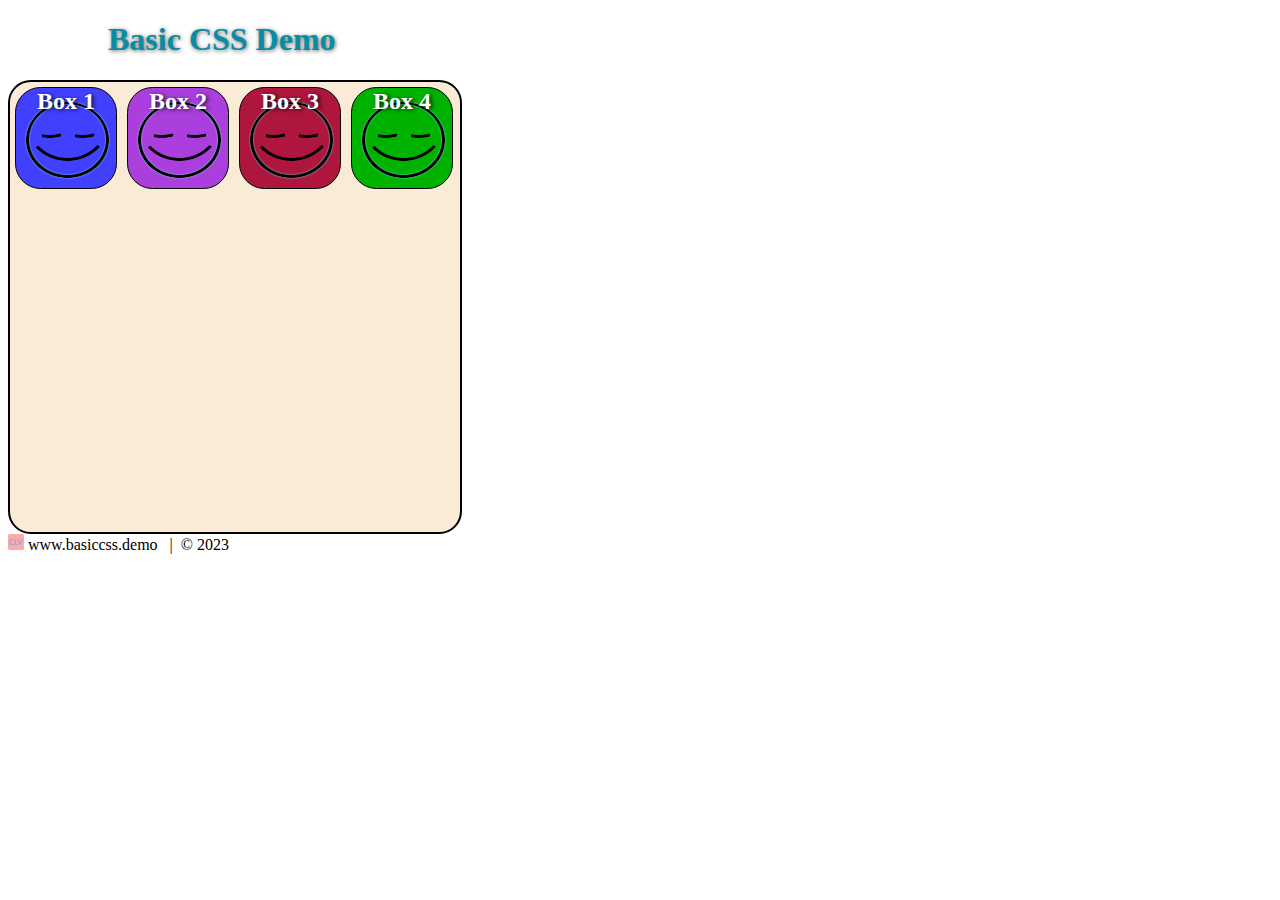
<file: basic_css_demo_1.html>
<!DOCTYPE html>
<html lang="en">
    <head>
        <meta charset="utf-8">
        <title>Basic HTML Template</title>
        <link rel="stylesheet" href="./basic_style.css"> 
    </head>
    <body>

        <div>
            <h1>Basic CSS Demo</h1>
        </div>
        
        <div class="container">
            <div class="squares">
                <p>Box 1</p>
            </div>

            <div class="squares">
                <p>Box 2</p>
            </div>

            <div class="squares">
                <p>Box 3</p>
            </div>

            <div class="squares">
                <p>Box 4</p>
            </div>
        </div>

        <footer>
            <img src="favicon-16x16.png" alt="">
            www.basiccss.demo &nbsp; |&nbsp; &copy; 2023
        </footer>
    </body>
</html>
</file>
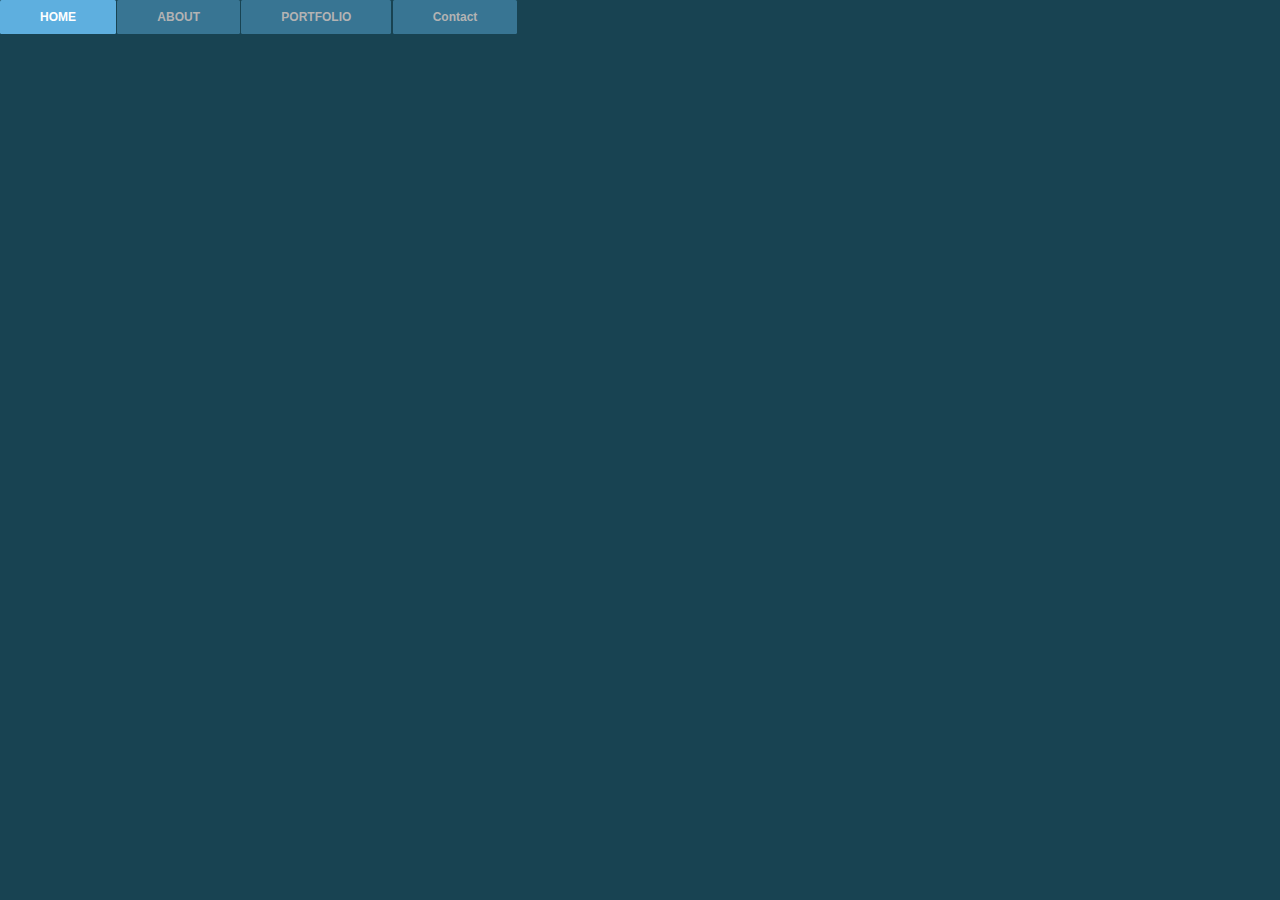
<file: css_menu_rollover.html>
<!DOCTYPE html>
<html lang="en">
<head>
    <title>CSS Drop-down Menu Demo</title>
    <link rel="stylesheet" href="./menu_rollover.css">
</head>
<body>
    <div class="wrap">
        <div class="menu-container">
            <ul class="menu">
                <li>HOME</li>
                <li>ABOUT</li>
                <li>PORTFOLIO
                    <ul class="submenu">
                            <li>Page 1</li>
                            <li>Page 2</li>
                            <li>Page 3</li>
                            <li>Page 4</li>
                    </ul>
                </li>
                <li>Contact</li>
            </ul>
        </div>
    </div>                    
 </body>
</html>
</file>
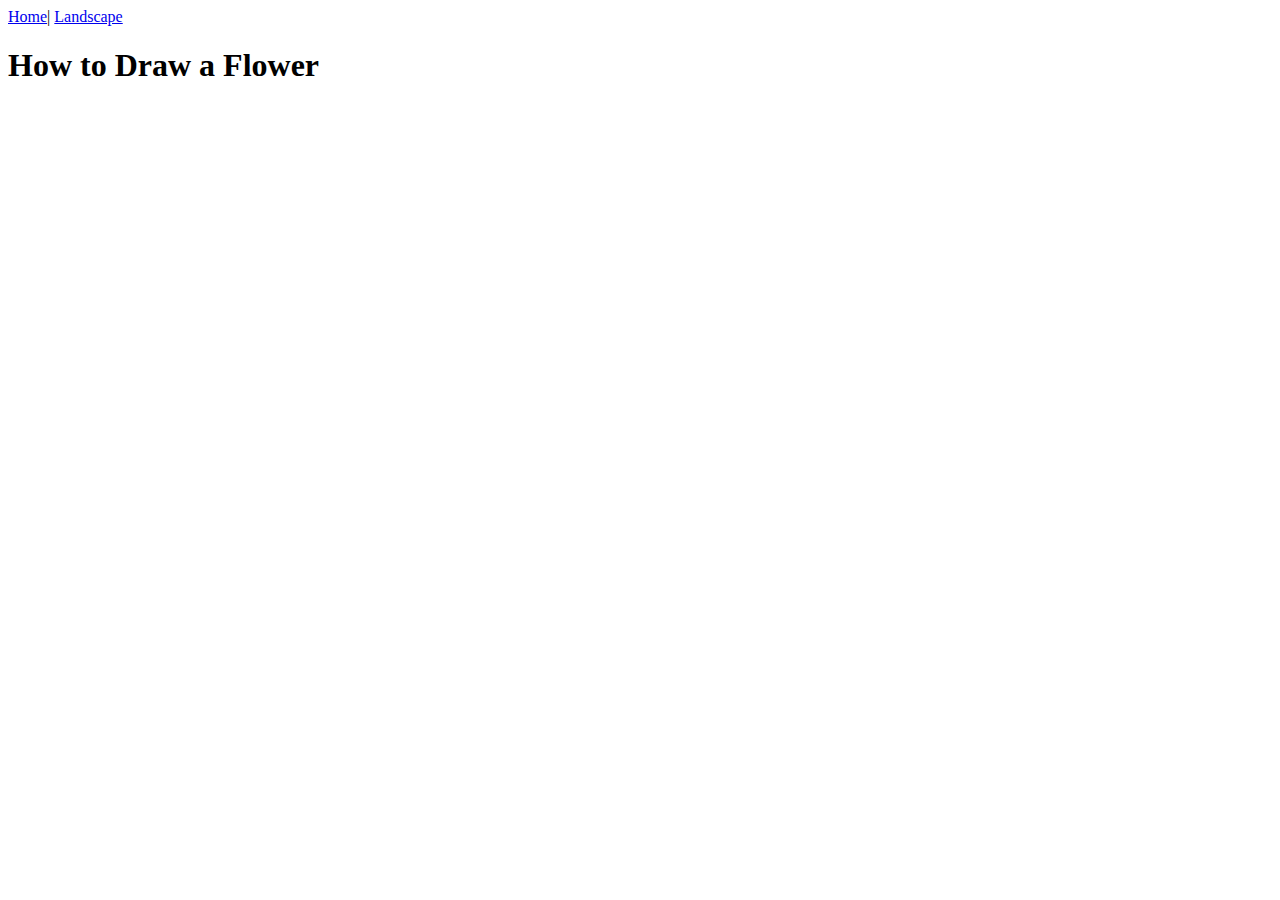
<file: Flowers.html>
<!DOCTYPE html>
<html lang="en">
<head>
	<meta charset="UTF-8">
	<meta http-equiv="X-UA-Compatible" content="IE=edge">
	<meta name="viewport" content="width=device-width, initial-scale=1.0">
	<title> Flower Drawing Tutorial</title>
</head>
<body>
<nav>
	<a href="Flowers.html">Home</a>|
	<a href="Landscape.html">Landscape</a>
	</nav>	
	<h1>How to Draw a Flower</h1>
	<iframe width="560" height="315" src="https://www.youtube.com/embed/2kJESr9CH8w" title="YouTube video player" frameborder="0" allow="accelerometer; autoplay; clipboard-write; encrypted-media; gyroscope; picture-in-picture; web-share" allowfullscreen></iframe>
</body>
</html>
</file>
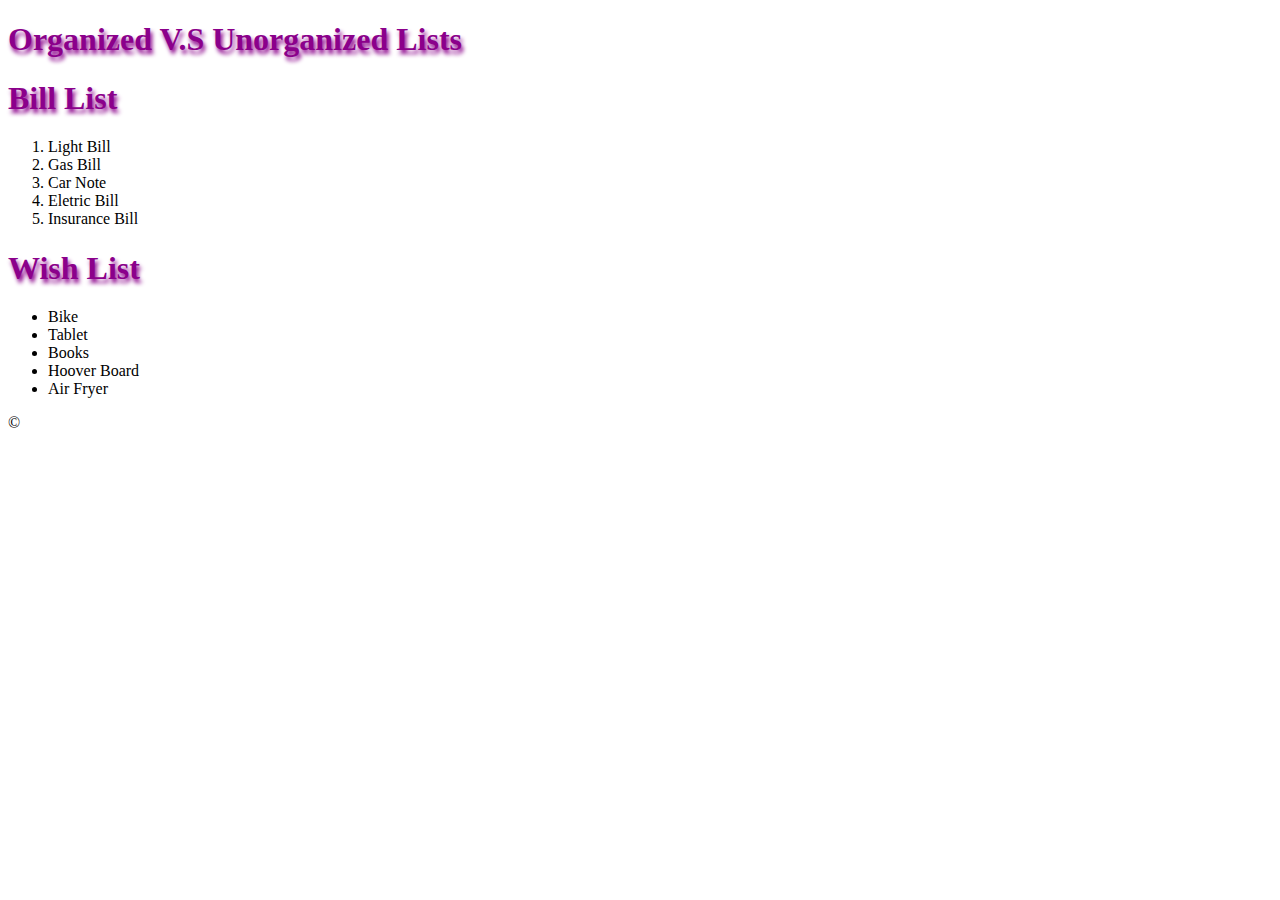
<file: Lists_Assignments.html>
<!DOCTYPE html>
<html lang="en">
<head>
	<meta charset="UTF-8">
	<meta http-equiv="X-UA-Compatible" content="IE=edge">
	<meta name="viewport" content="width=device-width, initial-scale=1.0">
	<title>Organzied vs Unorganized</title>
	
</head>
   
<body>
	<style> 
     h1 { 
          color:darkmagenta;
          text-shadow: 2px 4px 4px;
     }
          </style>
	<div class="wrapper">
          <h1>Organized V.S Unorganized Lists</h1>
     </div>
  <h1>Bill List</h1>
<ol> 
      <li>Light Bill</li>
      <li>Gas Bill</li>
      <li>Car Note</li>
      <li>Eletric Bill</li>
      <li>Insurance Bill</li>
 </ol>
  <h1>Wish List</h1>
 <ul>
      <li>Bike</li>
      <li>Tablet</li>
      <li>Books</li>
      <li>Hoover Board</li>
      <li>Air Fryer</li>
 </ul>
 <span>&copy;</span>
</body>
</html>
</file>
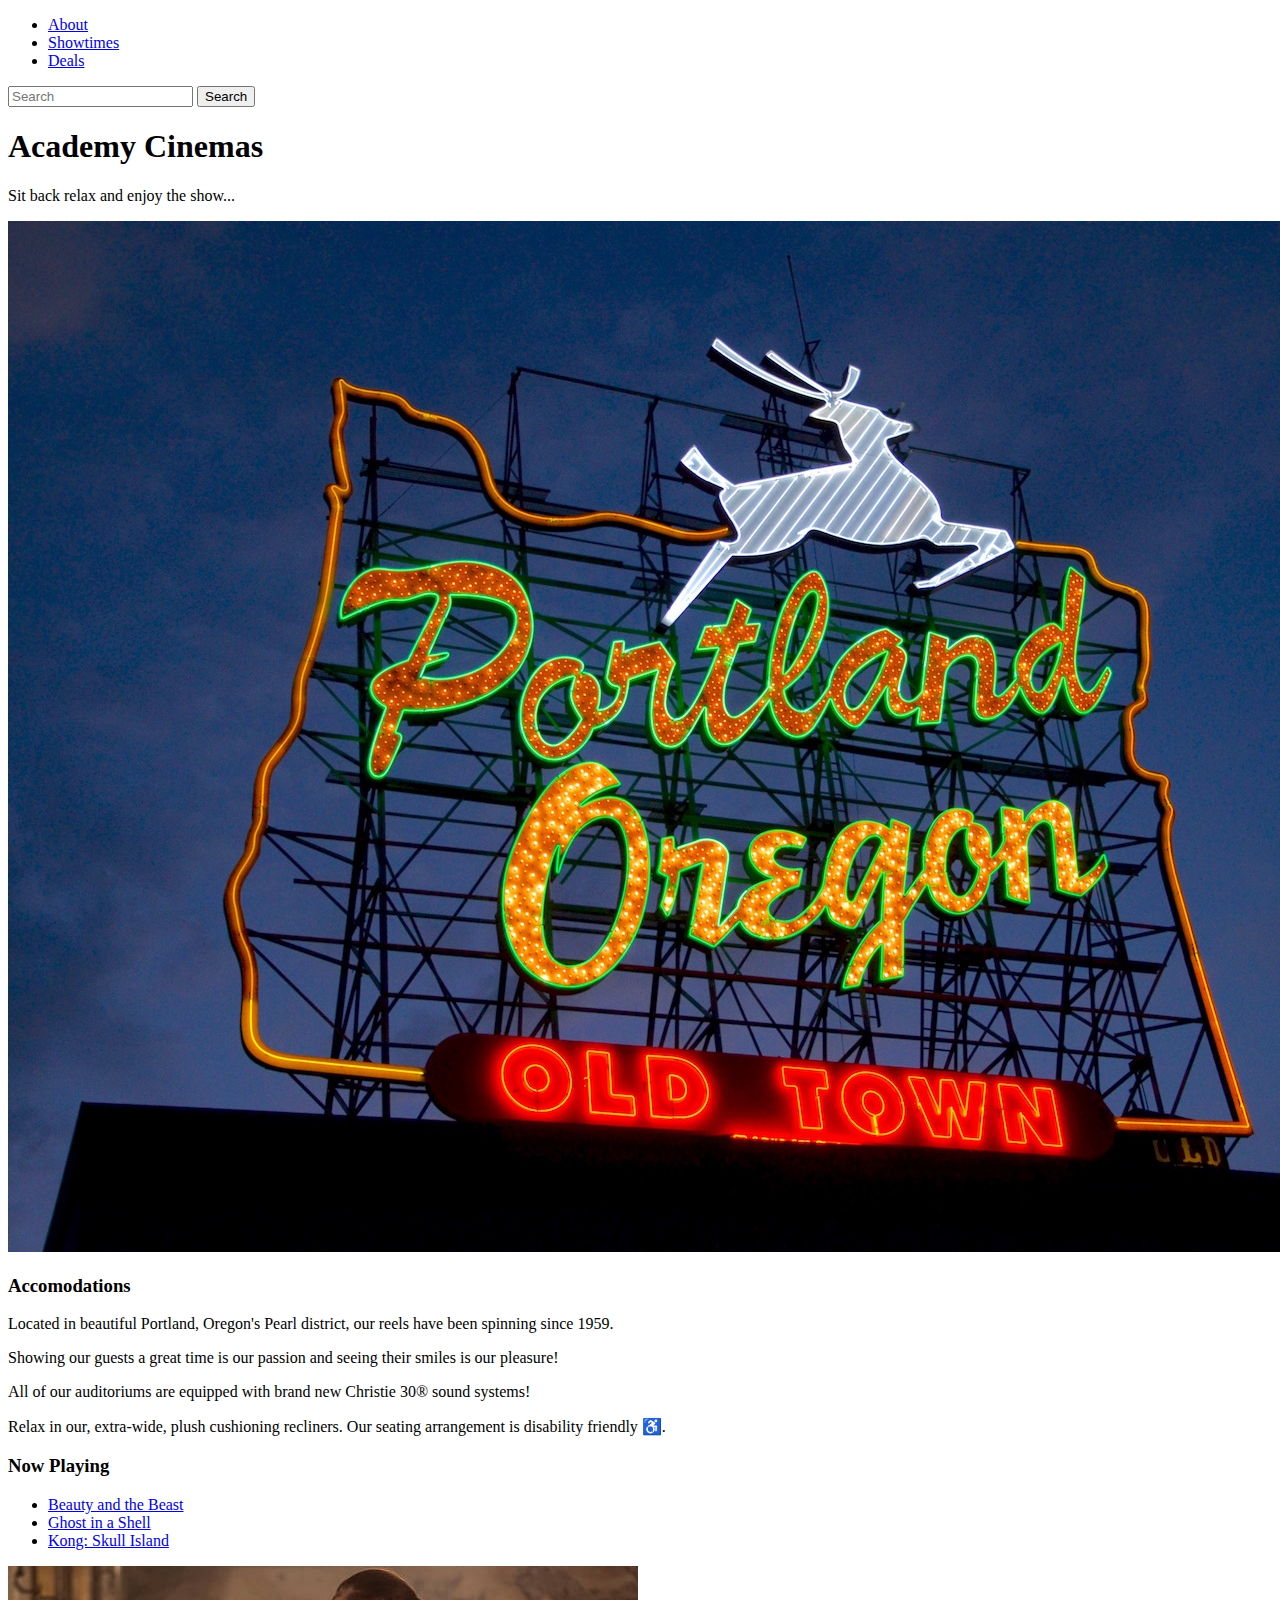
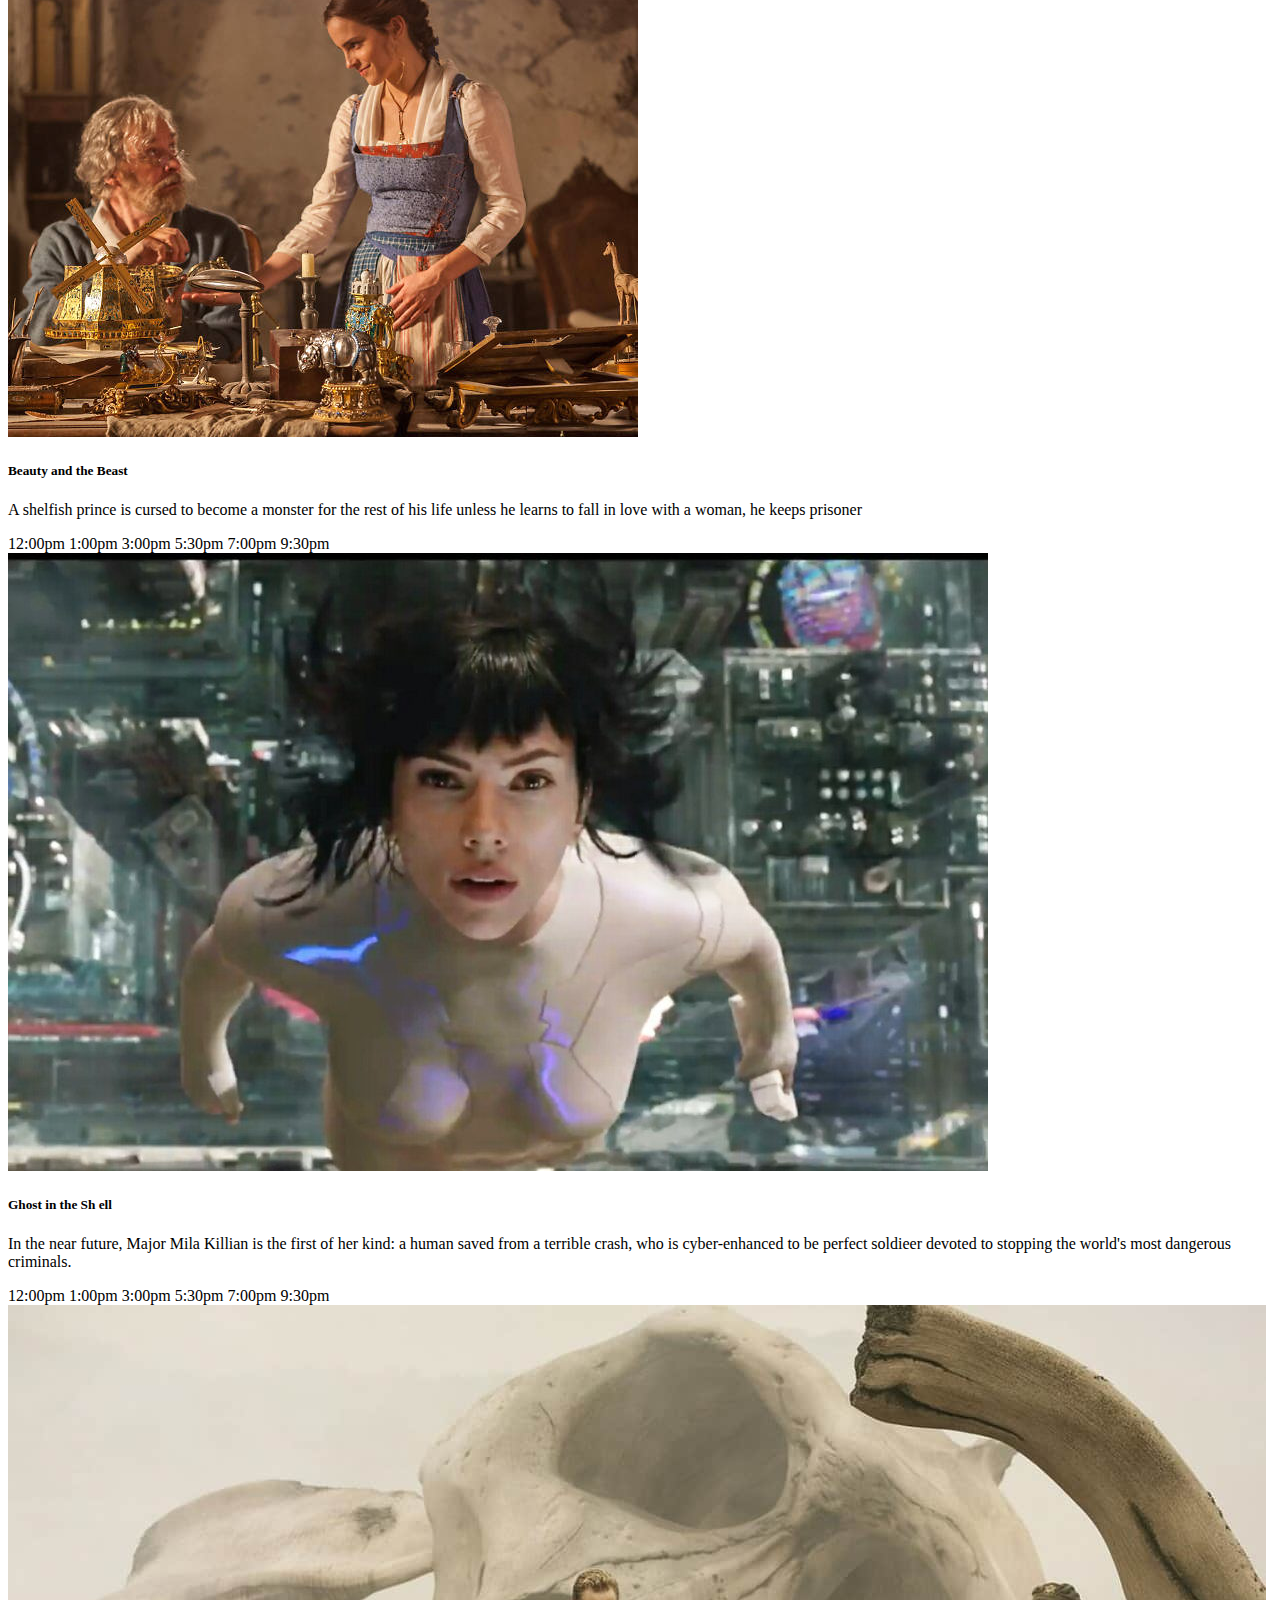
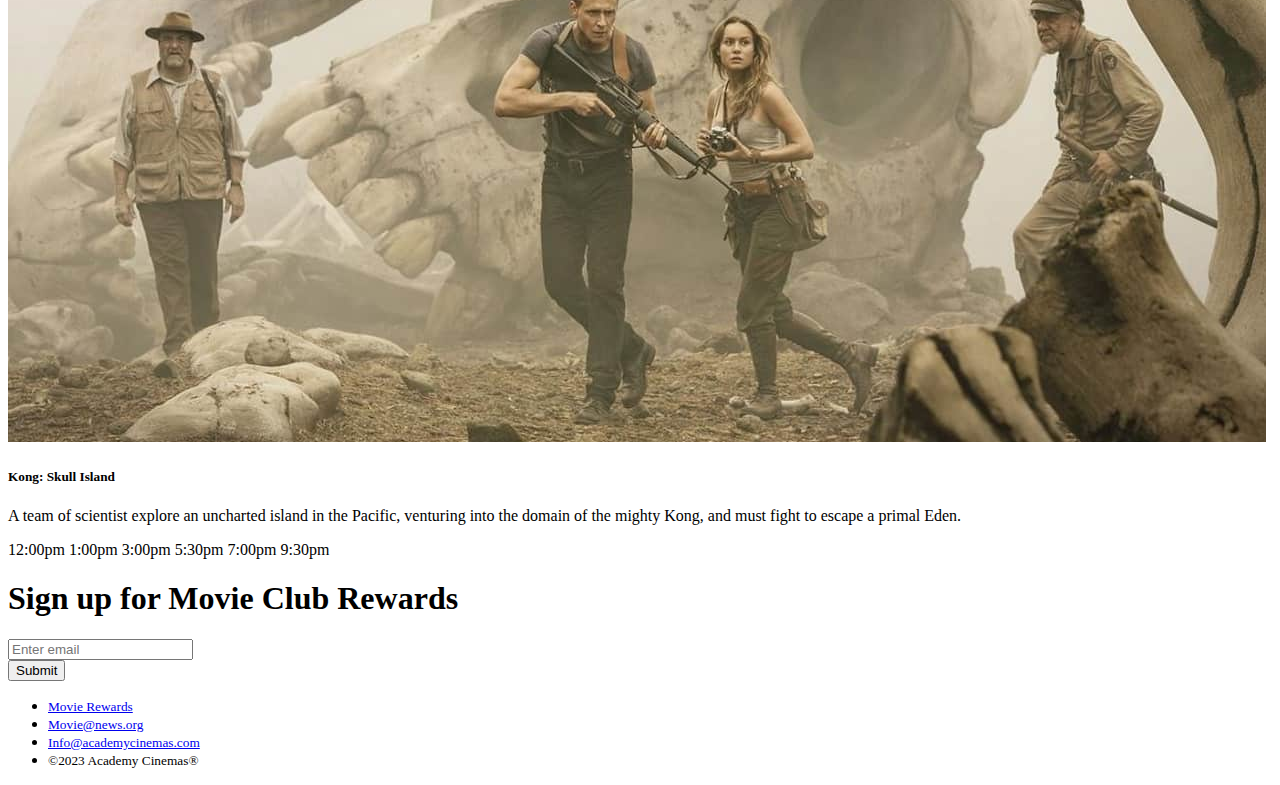
<file: Bootstrap4_project/academy_cinemas.html>
<!doctype html>
<html lang="en">
  <head>
    <!-- Required meta tags -->
    <meta charset="utf-8">
    <meta name="viewport" content="width=device-width, initial-scale=1, shrink-to-fit=no">

    <!-- Bootstrap CSS -->
    <link rel="stylesheet" href="https://cdn.jsdelivr.net/npm/bootstrap@4.1.3/dist/css/bootstrap.min.css" integrity="sha384-MCw98/SFnGE8fJT3GXwEOngsV7Zt27NXFoaoApmYm81iuXoPkFOJwJ8ERdknLPMO" crossorigin="anonymous">

    <title>Academy Cinemas</title>
  </head>
  <body>
    <div class="container">


      <nav class="navbar navbar-expand-lg navbar-light bg-info">
         <a class="navbar-brand" href="#about"></a>
        <div class="collapse navbar-collapse" id="navbarToggleDemo02">
            <ul class="navbar-nav mr-auto mt-2 mt-lg-0">
              <li class="nav-item active">
                <a class="nav-link text-light" href="#about">About</a>
              </li>
              <li class="nav-item active">
                <a class="nav-link text-light" href="#showtime">Showtimes</a>
              </li>
              <li class="nav-item active">
                <a class="nav-link text-light" href="#deals">Deals</a>
              </li>
            </ul>
            <form class="form-inline my-2 my-lg-0">
              <input class="form-control mr-sm-2" type="search" placeholder="Search">
              <button class="btn btn-primary my-2 my-sm-0 text-light" type="submit">Search</button>
              </form>
        </div>
      </nav>

      <div class="jumbotron jumbotron-fluid bg-info text-center">
        <div class="container">
          <h1 class="display-4 text-light" id="about">Academy Cinemas</h1>
          <p class="lead text-light">Sit back relax and enjoy the show...</p>
        </div>
      </div>
      
      <div class="container">
        <div class="row">
          <div class="col-sm">
            
            <img class="img-fluid" src="./IMG/oregon_sign.jpg" alt="">



          </div>
          <div class="col-sm">
            
            <h3>Accomodations</h3>
               <p>Located in beautiful Portland, Oregon's Pearl district, our reels have been spinning since 1959.</p>
               <p>Showing our guests a great time is our passion and seeing their smiles is our pleasure!</p>
               <p>All of our auditoriums are equipped with brand new Christie 30&reg; sound systems!</p>
               <p>Relax in our, extra-wide, plush cushioning recliners. Our seating arrangement is disability friendly &#9855;.</p>


          </div>
          <div class="col-sm"> 
            
            <h3>Now Playing</h3>
            <ul class="list-group">
                <li class="list-group-item">
                  <a class="nav-link" href="#">Beauty and the Beast</a> 
                </li>
                <li class="list-group-item">
                  <a class="nav-link" href="#">Ghost in a Shell</a>
                </li>
                <li class="list-group-item">
                  <a class="nav-link" href="#">Kong: Skull Island</a>
                </li>
            </ul>
          </div>
        </div>
      </div>

      <!--showtimes-->
       <div class="card-deck my-5"> 
        <div class="card">                                                                                                                                         
          <img src="./IMG/movie_photo.jpg" class="card-img-top" alt="Beauty and the Beast">
          <div class="card-body">
            <h5 class="card-title">Beauty and the Beast</h5>
            <p class="card-text">A shelfish prince is cursed to become a monster for the rest of his life unless he learns to fall in love with a woman, he keeps prisoner</p>
            <span class="badge badge-pill badge-info">12:00pm</span>
            <span class="badge badge-pill badge-info">1:00pm</span>
            <span class="badge badge-pill badge-info">3:00pm</span>
            <span class="badge badge-pill badge-info">5:30pm</span>
            <span class="badge badge-pill badge-info">7:00pm</span>
            <span class="badge badge-pill badge-info">9:30pm</span>
          </div>
      </div>
        <div class="card">
          <img src="./IMG/movie_photo2.jpg" class="card-img-top" alt="Ghost n the Shell">
          <div class="card-body">
            <h5 class="card-title">Ghost in the Sh ell</h5>
            <p class="card-text">In the near future, Major Mila Killian is the first of her kind: a human saved from a terrible crash, who is cyber-enhanced to be perfect soldieer devoted to stopping the world's most dangerous criminals.</p>
            <span class="badge badge-pill badge-info">12:00pm</span>
            <span class="badge badge-pill badge-info">1:00pm</span>
            <span class="badge badge-pill badge-info">3:00pm</span>
            <span class="badge badge-pill badge-info">5:30pm</span>
            <span class="badge badge-pill badge-info">7:00pm</span>
            <span class="badge badge-pill badge-info">9:30pm</span>
          </div>
        </div>
        <div class="card">
          <img src="./IMG/movie_photo3.jpg" class="card-img-top" alt="Kong: Skull Island">
          <div class="card-body">
               <h5 class="card-title">Kong: Skull Island</h5>
            <p class="card-text">A team of scientist explore an uncharted island in the Pacific, venturing into the domain of the mighty Kong, and must fight to escape a primal Eden.</p>
            <span class="badge badge-pill badge-info">12:00pm</span>
            <span class="badge badge-pill badge-info">1:00pm</span>
            <span class="badge badge-pill badge-info">3:00pm</span>
            <span class="badge badge-pill badge-info">5:30pm</span>
            <span class="badge badge-pill badge-info">7:00pm</span>
            <span class="badge badge-pill badge-info">9:30pm</span>
          </div>
        </div>
      </div>
    </div>
      <!--/showtimes-->

      <div class="text-center">   
           <form>
          <h1 class="text-primary my-8">Sign up for Movie Club Rewards</h1>
          <div class="form-group">
              <input type="email" class="form-control" id="exampleInputEmail1" aria-describedby="emailHelp" placeholder="Enter email">
          </div>
          <button type="submit" class="btn btn-primary">Submit</button>
        </form>
      </div>

      <div class="container my-5">
        <ul class="nav nav-inline">
          <a href="deals">
          <li class="nav-item">
            <small><a class="nav-link active" href="#">Movie Rewards</a></small>
          </li>
          <li class="nav-item">
            <small><a class="nav-link active" href="#">Movie@news.org</a></small>
          </li>
          <li class="nav-item">
            <small><a class="nav-link active" href="#">Info@academycinemas.com</a></small>
          </li>
          <li class="nav-item">
            <small class="nav-link">&copy;2023 Academy Cinemas&reg;</small>
          </li>
          </a> 
        </ul>
      </div>

<!-- Optional JavaScript -->
    <!-- jQuery first, then Popper.js, then Bootstrap JS -->
    <script src="https://code.jquery.com/jquery-3.3.1.slim.min.js" integrity="sha384-q8i/X+965DzO0rT7abK41JStQIAqVgRVzpbzo5smXKp4YfRvH+8abtTE1Pi6jizo" crossorigin="anonymous"></script>
    <script src="https://cdn.jsdelivr.net/npm/popper.js@1.14.3/dist/umd/popper.min.js" integrity="sha384-ZMP7rVo3mIykV+2+9J3UJ46jBk0WLaUAdn689aCwoqbBJiSnjAK/l8WvCWPIPm49" crossorigin="anonymous"></script>
    <script src="https://cdn.jsdelivr.net/npm/bootstrap@4.1.3/dist/js/bootstrap.min.js" integrity="sha384-ChfqqxuZUCnJSK3+MXmPNIyE6ZbWh2IMqE241rYiqJxyMiZ6OW/JmZQ5stwEULTy" crossorigin="anonymous"></script>
  </body>
</html>
</file>
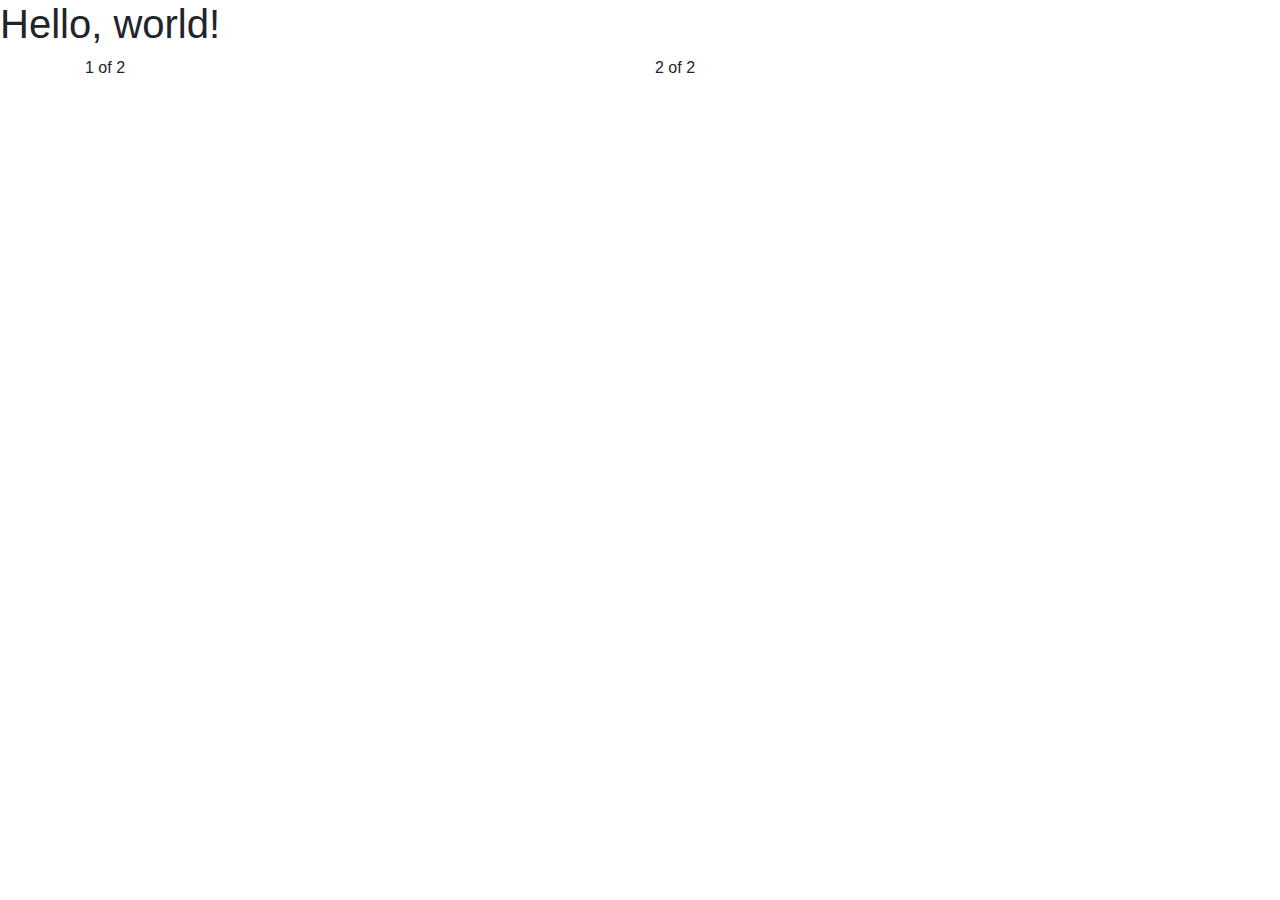
<file: Bootstrap4_project/new 1.html>
<!doctype html>
<html lang="en">
  <head>
    <!-- Required meta tags -->
    <meta charset="utf-8">
    <meta name="viewport" content="width=device-width, initial-scale=1, shrink-to-fit=no">

    <!-- Bootstrap CSS -->
    <link rel="stylesheet" href="https://cdn.jsdelivr.net/npm/bootstrap@4.3.1/dist/css/bootstrap.min.css" integrity="sha384-ggOyR0iXCbMQv3Xipma34MD+dH/1fQ784/j6cY/iJTQUOhcWr7x9JvoRxT2MZw1T" crossorigin="anonymous">

    <title>Hello, world!</title>
  </head>
  <body>
    <h1>Hello, world!</h1>
    <div class="container">
      <div class="row">
        <div class="col">
          1 of 2
        </div>
        <div class="col">
          2 of 2
        </div>
      </div>

    <!-- Optional JavaScript -->
    <!-- jQuery first, then Popper.js, then Bootstrap JS -->
    <script src="https://code.jquery.com/jquery-3.3.1.slim.min.js" integrity="sha384-q8i/X+965DzO0rT7abK41JStQIAqVgRVzpbzo5smXKp4YfRvH+8abtTE1Pi6jizo" crossorigin="anonymous"></script>
    <script src="https://cdn.jsdelivr.net/npm/popper.js@1.14.7/dist/umd/popper.min.js" integrity="sha384-UO2eT0CpHqdSJQ6hJty5KVphtPhzWj9WO1clHTMGa3JDZwrnQq4sF86dIHNDz0W1" crossorigin="anonymous"></script>
    <script src="https://cdn.jsdelivr.net/npm/bootstrap@4.3.1/dist/js/bootstrap.min.js" integrity="sha384-JjSmVgyd0p3pXB1rRibZUAYoIIy6OrQ6VrjIEaFf/nJGzIxFDsf4x0xIM+B07jRM" crossorigin="anonymous"></script>
  </body>
</html>
</file>
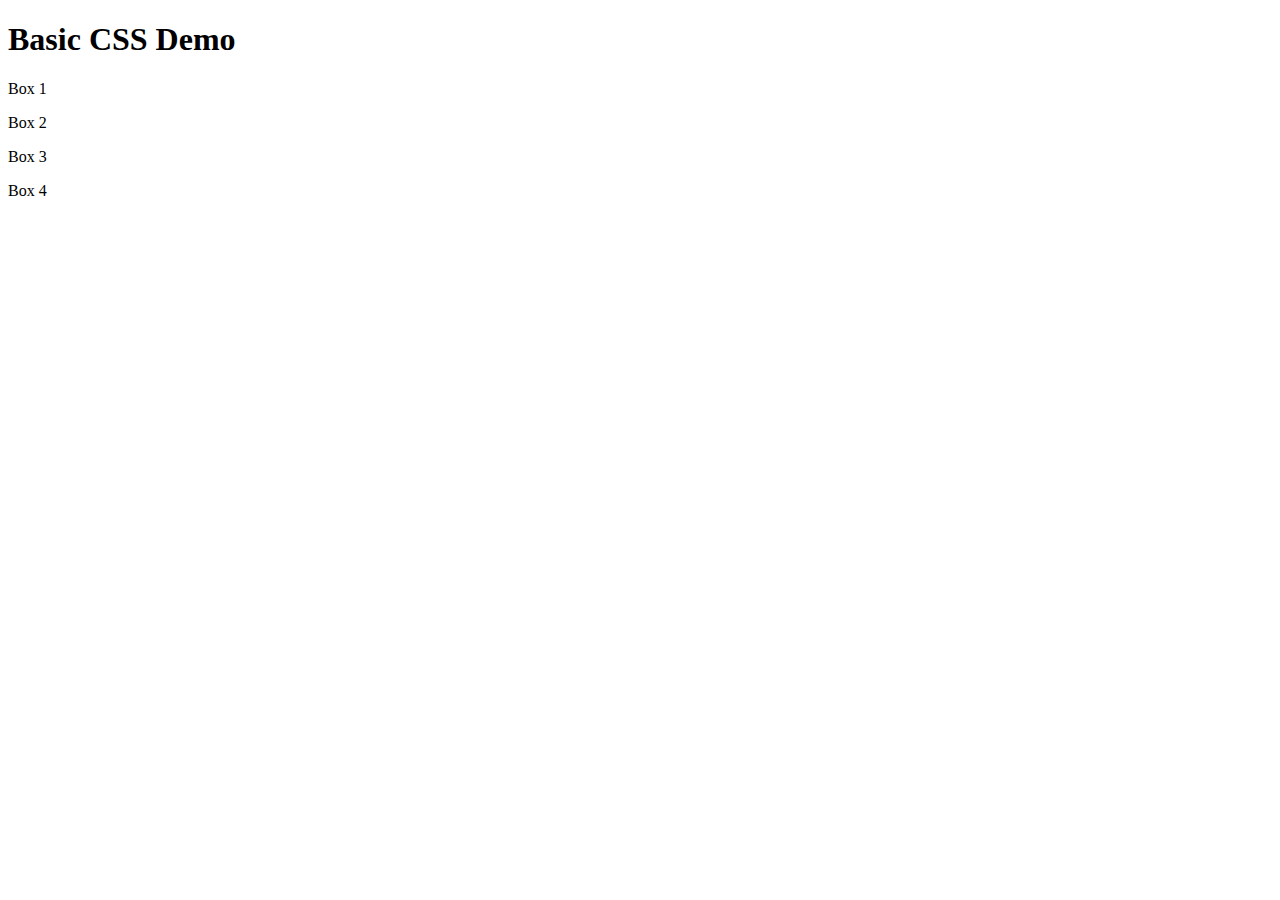
<file: CSS/Basic_HTML_Template.html>
<!DOCTYPE html>
<html lang="en">
    <head>
        <meta charset="utf-8">
        <title>Basic HTML Template</title>
    </head>
    <body>

        <div>
            <h1>Basic CSS Demo</h1>
        </div>
        <div class="container">
            <div class="squares">
                <p>Box 1</p>
            </div>

            <div class="squares">
                <p>Box 2</p>
            </div>

            <div class="squares">
                <p>Box 3</p>
            </div>

            <div class="squares">
                <p>Box 4</p>
            </div>
        </div>

    </body>
</html>
</file>
<file: basic_style.css>
body{
    background-color: #fff;
}

h1{
    color: rgba(8, 141, 165, 1);
    margin-left: 100px;
    text-shadow: 1px .5px 4px rgba(0, 0, 0, 0.6);
}

.container{
    width: 450px;
    height: 450px;
    background-color: #faebd7;
    border: 2px solid black; 
    border-radius: 5%;
}

/*-----------------------------------------------
    SELECT ALL SQUARES IN THE ARRAY
-------------------------------------------------*/
.container .squares:nth-child(-n+4) {
    background-image: url("./smileyface2.png");
    color: #fff;
    float: left;
    width: 100px;
    height: 100px;
    margin: 5px;
    border: 1px solid black;
    border-radius: 25%;
    cursor: pointer;
    transition: transform .5s ease-in-out; 
}

/*---------------------------------------------
    SELECT ALL SQUARES PARAGRAPHS IN THE ARRAY
-----------------------------------------------*/
.squares:nth-child(-n+4) p{
    font-family: "Helvetica Neue" Arial, Helvetica, sans-serif;
    font-size: 1.5em;
    font-weight: 900;
    text-align: center;
    margin: 0;
    text-shadow: 2px 1px 4px rgba(0,0,0, 0.8);
}

/*-------------------------------------------------
    INDIVIDUALLY SELECT A SQUARE IN THE ARRAY
---------------------------------------------------*/
.squares:nth-child(1) {
    background: #4240ff;
}

.squares:nth-child(2) {
    background: #ab3fdd;
}

.squares:nth-child(3) {
    background: #ae163e;
}

.squares:nth-child(4) {
    background: #00b200;
}

/*------------------------------------------------------
    HOVER, TRANSLATE & TRANSFORM EFFECTS
-------------------------------------------------------*/
.container .squares:nth-child(-n+4):hover {
    background-image: url("./smileyface1.png");
    transform: scale(.5);
    animation-name: race;
    animation-duration: 2.5s;
    animation-iteration-count: infinite;
    animation-timing-function:cubic-bezier(2.5,.2,.3,2);
}

.squares:nth-child(1):hover {
    background: #13b4ff;
}

.squares:nth-child(2):hover {
    background: #d861af;
}

.squares:nth-child(3):hover {
    background: #81205f;
}

.squares:nth-child(4):hover {
        background: #77b800;
}
.button:hover {
    background-color: #33fb14;
    color: #fff;
    cursor: pointer;
}  

/*--------------------------------------------------------
    ANIMATION EFFECT
----------------------------------------------------------*/
@keyframes race {
    0% 100% {
        transform: translateY(0px);
        background-image url("./smileyface1.png");
    }
    50% {
        transform: translateY(300px);
    }
}
</file>
<file: menu_rollover.css>
body {
    background: #184352;
 }

 .wrap {
    top: 0;
    left: 0;
    height: auto;
    width: 100%;
 }

 .menu-container {
    top: 0;
    left: 0;
    /* To the top edge of the screen*/
    position: absolute;
    width: 100%;
    background-color: #184352;
 }

  .menu {
    font: bold 12px/10px sans-serif;
    text-align: center;
    display: inline;
    margin: 0;
    padding: 0;
    list-style: none;
  }

   .menu li {
    color: #b3b3b3;
    display: inline-block;
    margin-right: -2px;
    position: relative;
    padding: 12px 40px;
    border: 1px solid #9D9PA2;
    border-radius: 1.5px;
    background-color: #387593;
    cursor: pointer;
  }

  .menu li:hover {
    background-color: #5eafdf;
    color: #fff;
  }

  .menu li:hover ul {
     display:block;
     opacity: 1;
     /* While hovered, drop down-menu appears
        This also avoids a block-level bug*/
    visibility: visible;
  }

  .submenu {
    padding: 0;
    left: 0;
    position: absolute;
    top: 43.5px;
    width: 125.5px;
    opacity: 0;
    /* While not being hovered, drop down-menu hides
        This also avoids a block-level bug */
    visibility: hidden;
  }

  .submenu li {
    background-color: #387593;
    display: block;
    color: #b3b3b3;
  }

  .submenu li:hover {
    color: #fff
    background-color: #5eafdf;
  }
</file>
